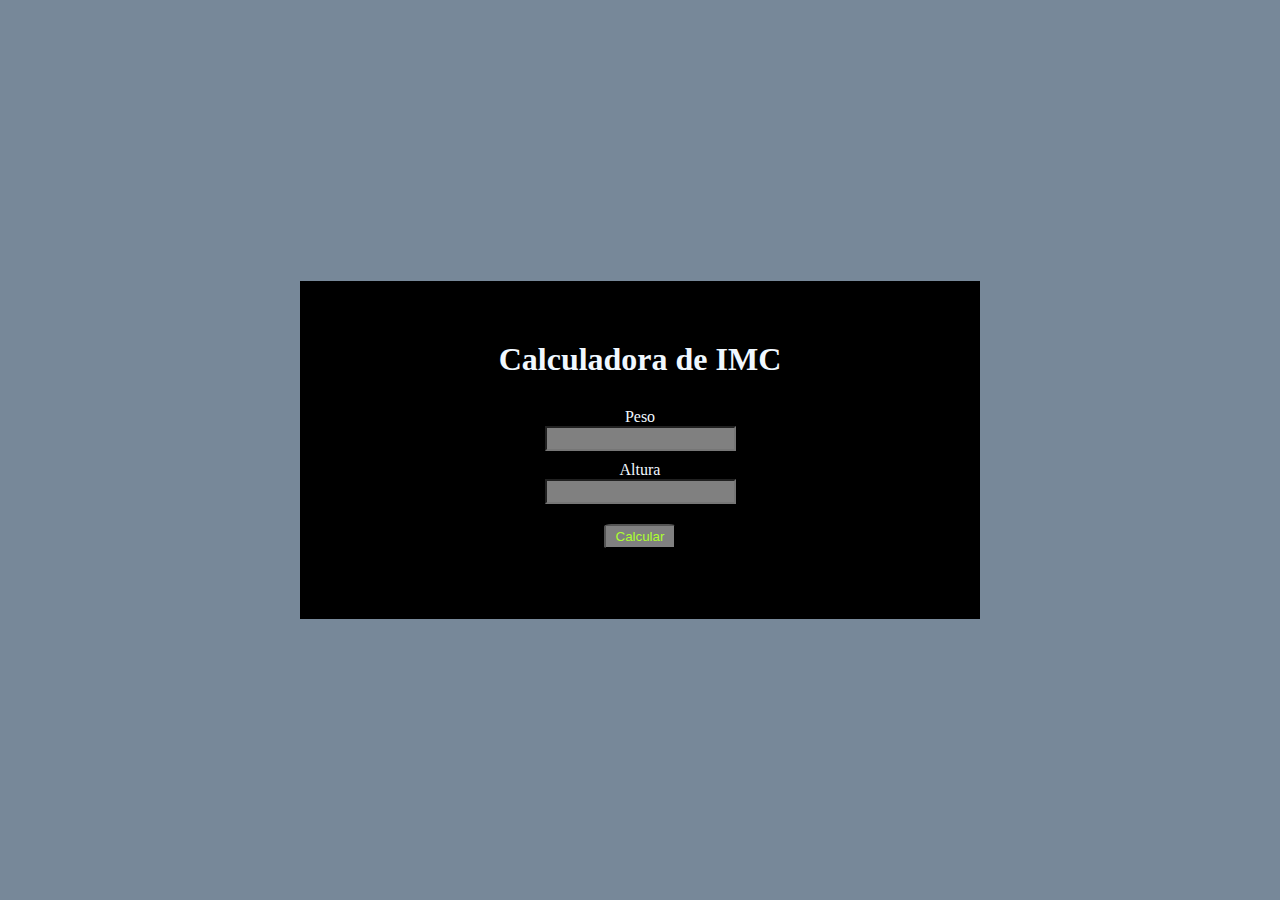
<file: Projeto01/index.html>
<!DOCTYPE html>
<html lang="en">
<head>
    <meta charset="UTF-8">
    <meta http-equiv="X-UA-Compatible" content="IE=edge">
    <meta name="viewport" content="width=device-width, initial-scale=1.0">
    <link rel="stylesheet" href="style.css">
    <title>Projeto1</title>
</head>
<body>
    <main>
        <form>
            <h1>Calculadora de IMC</h1>
            <label for="peso">Peso</label>
            <input type="number" id="peso">
            <label for="altura">Altura</label>
            <input type="number" id="altura">
    
            <button id="btn_calcular">Calcular</button>
        </form>
    
        <div id="resultado"></div>
    </main>
</body>

<script src="main.js"></script>

</html>
</file>
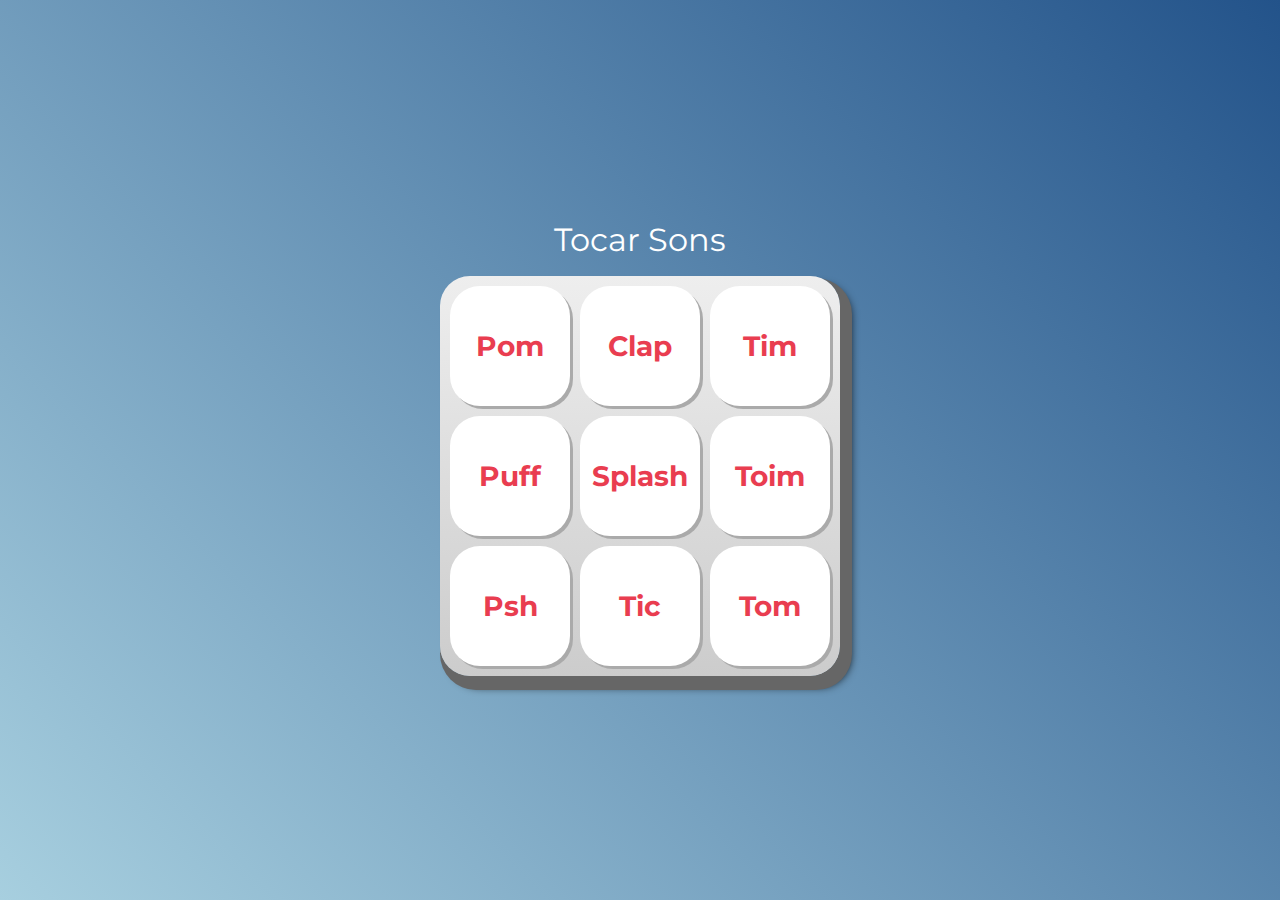
<file: Projeto02_tocarsons/index.html>
<!DOCTYPE html>
<html lang="pt-BR">

<head>
    <meta charset="UTF-8">
    <meta http-equiv="X-UA-Compatible" content="IE=edge">
    <meta name="viewport" content="width=device-width, initial-scale=1.0">

    <title>Tocar Sons</title>

    <link rel="preconnect" href="https://fonts.googleapis.com">
    <link rel="preconnect" href="https://fonts.gstatic.com" crossorigin>
    <link href="https://fonts.googleapis.com/css2?family=Montserrat:wght@500;600&display=swap" rel="stylesheet">

    <link rel="icon" type="image/png" href="images/bateria.png">
    <link rel="stylesheet" href="css/reset.css">
    <link rel="stylesheet" href="css/estilos.css">

</head>

<body>

    <h1>Tocar Sons</h1>

    <section class="teclado">
        <button class="tecla tecla_pom">Pom</button>
        <button class="tecla tecla_clap">Clap</button>
        <button class="tecla tecla_tim">Tim</button>

        <button class="tecla tecla_puff">Puff</button>
        <button class="tecla tecla_splash">Splash</button>
        <button class="tecla tecla_toim">Toim</button>

        <button class="tecla tecla_psh">Psh</button>
        <button class="tecla tecla_tic">Tic</button>
        <button class="tecla tecla_tom">Tom</button>
    </section>

    <audio src="sounds/keyq.wav" id="som_tecla_pom"></audio>
    <audio src="sounds/keyw.wav" id="som_tecla_clap"></audio>
    <audio src="sounds/keye.wav" id="som_tecla_tim"></audio>
    <audio src="sounds/keya.wav" id="som_tecla_puff"></audio>
    <audio src="sounds/keys.wav" id="som_tecla_splash"></audio>
    <audio src="sounds/keyd.wav" id="som_tecla_toim"></audio>
    <audio src="sounds/keyz.wav" id="som_tecla_psh"></audio>
    <audio src="sounds/keyx.wav" id="som_tecla_tic"></audio>
    <audio src="sounds/keyc.wav" id="som_tecla_tom"></audio>

</body>

<script src="main.js"></script>

</html>
</file>
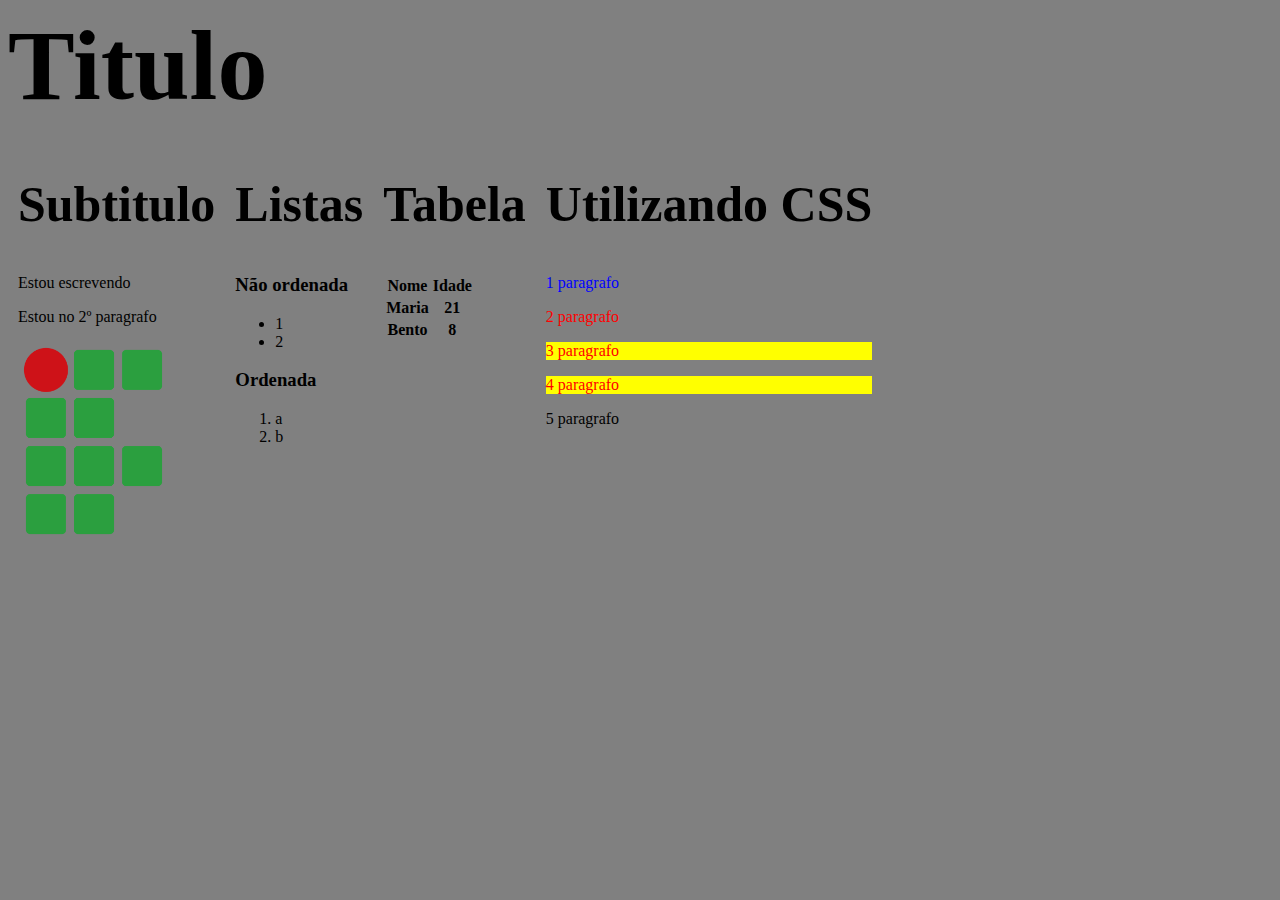
<file: Aula01/aula01.html>
<!DOCTYPE html>
<html lang="pt-br">
<head>
    <meta charset="UTF-8">
    <meta http-equiv="X-UA-Compatible" content="IE=edge">
    <meta name="viewport" content="width=device-width, initial-scale=1.0">
    <link rel="stylesheet" href="style.css">
    <title>Document</title>
</head>
<body>
    <header>
        <h1>Titulo</h1>
    </header>
    
    <div class="main">
        <div class="ex1"> 
            <h2>Subtitulo</h2>
            <p>Estou escrevendo</p>
            <p>Estou no 2º paragrafo</p>
            <a href="https://ifbaiano.edu.br/portal/"><img src="img.png" height="200px"></a>
        </div>
        
        <div class="ex2">
            <h2>Listas</h2>
            <h3>Não ordenada</h3>
            <ul>
                <li>1</li>
                <li>2</li>
            </ul>
        
            <h3>Ordenada</h3>
            <ol>
                <li>a</li>
                <li>b</li>
            </ol>
        </div>
    
        <div class="ex3">
            <h2>Tabela</h2>
            <table>
                <tr>   <th> Nome  </th>       <th> Idade </th>  </tr>
                <tr>   <th> Maria </th>       <th> 21 </th>   </tr>
                <tr>   <th> Bento </th>       <th> 8 </th>    </tr>
            </table>
        </div>
    
        <div class="ex4">
            <h2>Utilizando CSS</h2>
            <p id="blue">1 paragrafo</p>
            <p class="red">2 paragrafo</p>       
            <p class="red fundoamarelo">3 paragrafo</p>
            <p class="red fundoamarelo">4 paragrafo</p>
            <p>5 paragrafo</p>
        </div>    
    </div>
    

</body>
</html>
</file>
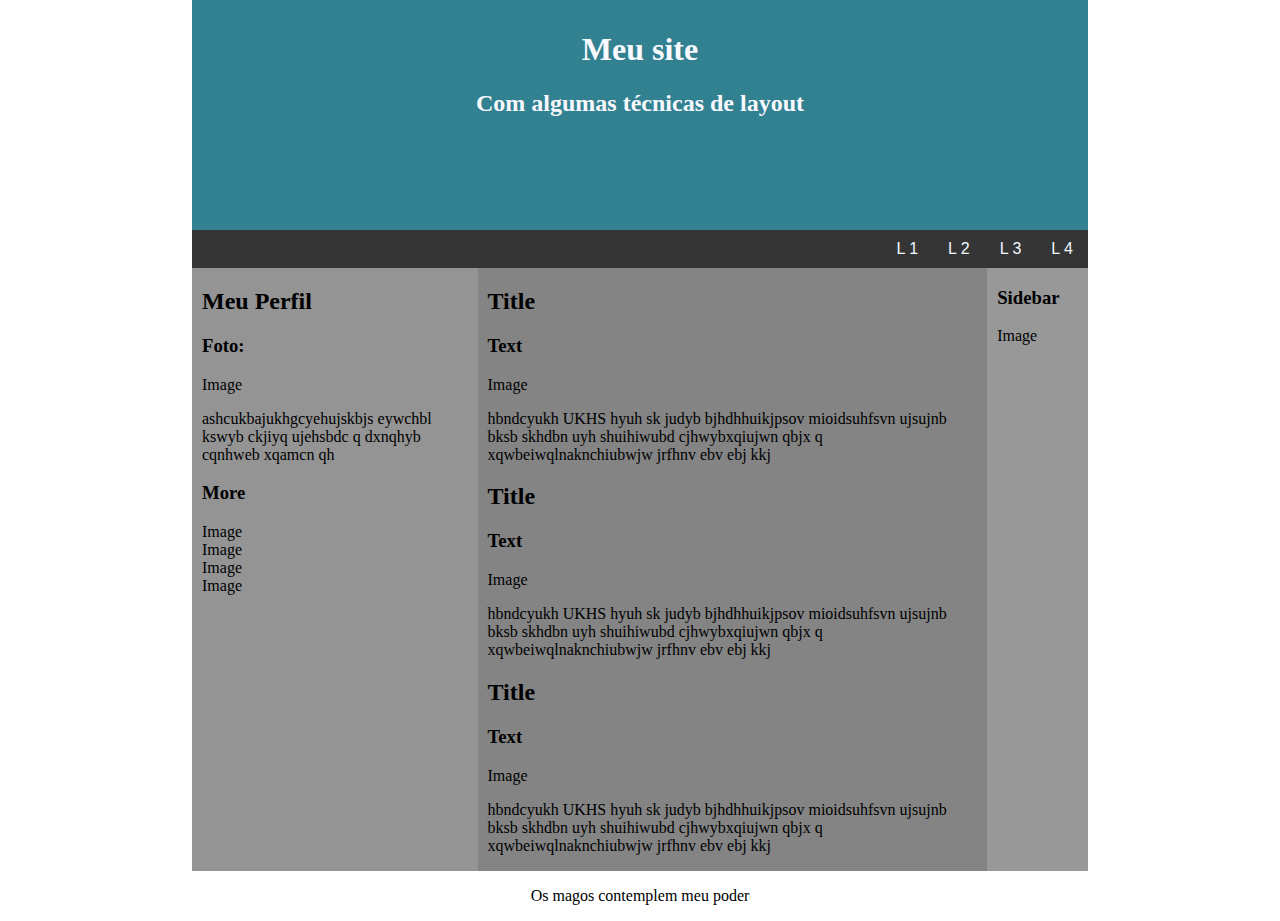
<file: Aula02/aula02.html>
<!DOCTYPE html>
<html lang="pt-BR">
<head>
    <meta charset="UTF-8">
    <meta http-equiv="X-UA-Compatible" content="IE=edge">
    <meta name="viewport" content="width=device-width, initial-scale=1.0">
    <link rel="stylesheet" href="style.css">
    <link rel="stylesheet" href="dinamic_style.css">
    <title>Layout</title>
</head>
<body>
    <header>
        <h1>Meu site</h1>
        <h2>Com algumas técnicas de layout</h2>
    </header>
    
    <nav>
        <a href="#">L 1</a>
        <a href="#">L 2</a>
        <a href="#">L 3</a>
        <a href="#">L 4</a>
    </nav>

    <div id="content-container">
        <article>
            <h2>Meu Perfil</h2>
            <h3>Foto:</h3>
            <div>Image</div>
            <p>ashcukbajukhgcyehujskbjs eywchbl kswyb ckjiyq ujehsbdc q dxnqhyb cqnhweb xqamcn qh</p>
            <h3>More</h3>
            <Div>Image</Div>
            <Div>Image</Div>
            <Div>Image</Div>
            <Div>Image</Div>
        </article>
    
        <section>
            <h2>Title</h2>
            <h3>Text</h3>
            <div>Image</div>
            <p>hbndcyukh UKHS hyuh sk judyb bjhdhhuikjpsov mioidsuhfsvn ujsujnb bksb skhdbn uyh shuihiwubd cjhwybxqiujwn qbjx q xqwbeiwqlnaknchiubwjw jrfhnv ebv ebj kkj</p>
            <h2>Title</h2>
            <h3>Text</h3>
            <div>Image</div>
            <p>hbndcyukh UKHS hyuh sk judyb bjhdhhuikjpsov mioidsuhfsvn ujsujnb bksb skhdbn uyh shuihiwubd cjhwybxqiujwn qbjx q xqwbeiwqlnaknchiubwjw jrfhnv ebv ebj kkj</p>
            <h2>Title</h2>
            <h3>Text</h3>
            <div>Image</div>
            <p>hbndcyukh UKHS hyuh sk judyb bjhdhhuikjpsov mioidsuhfsvn ujsujnb bksb skhdbn uyh shuihiwubd cjhwybxqiujwn qbjx q xqwbeiwqlnaknchiubwjw jrfhnv ebv ebj kkj</p>
        </section>
    
        <aside>
            <h3>Sidebar</h3>
            <div>Image</div>
        </aside>
    </div>

    <footer>
        <p>Os magos contemplem meu poder</p>
    </footer>
    
</body>
</html>
</file>
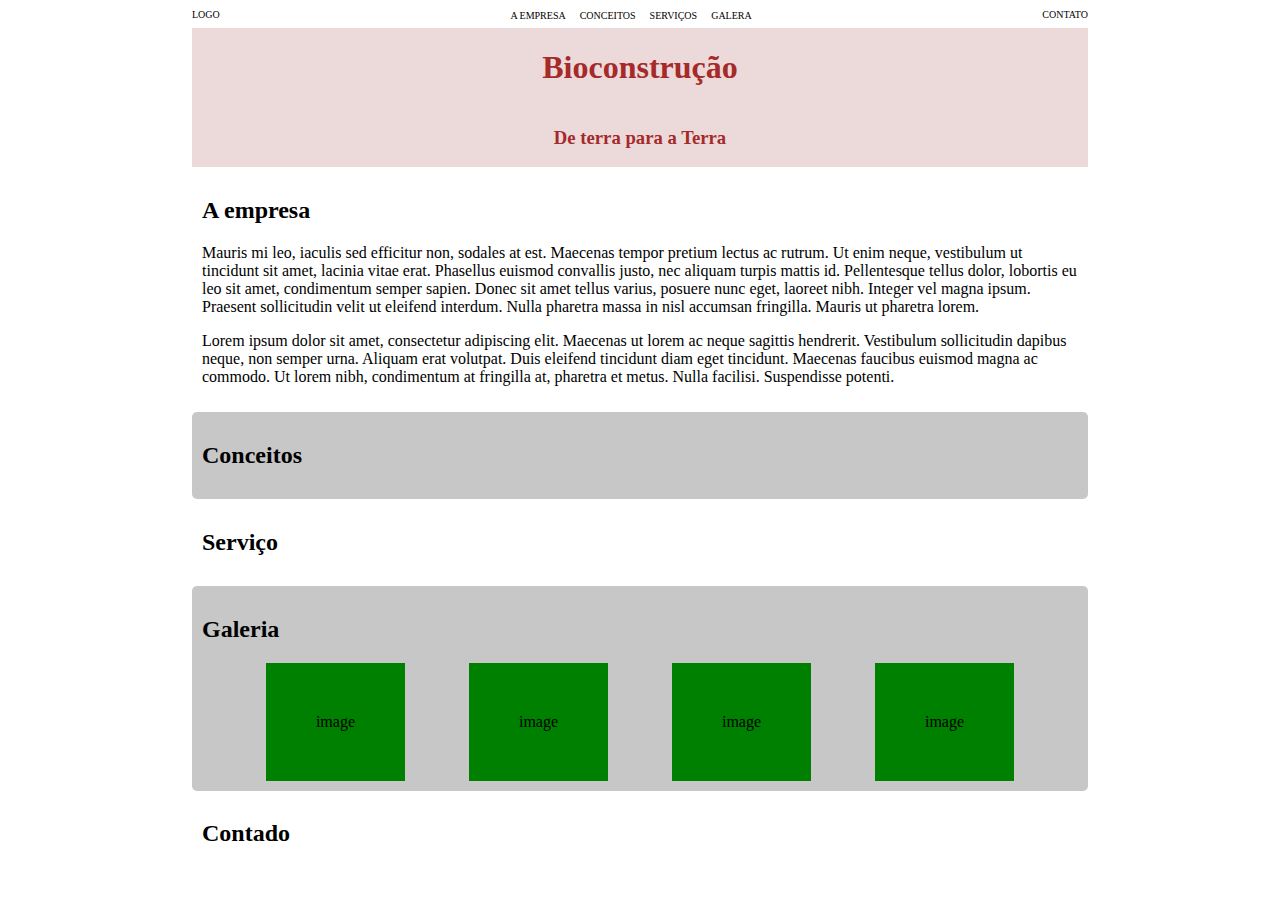
<file: Aula03/aula03.html>
<!DOCTYPE html>
<html lang="pt-BR">
<head>
    <meta charset="UTF-8">
    <meta http-equiv="X-UA-Compatible" content="IE=edge">
    <meta name="viewport" content="width=device-width, initial-scale=1.0">
    <link rel="stylesheet" href="style.css">
    <title>Layout 2</title>
</head>
<body>
    <nav>
        <a href="#" id="link_logo">LOGO</a>
        <div id="central_links">
            <a href="#" id="link_company">A EMPRESA</a>
            <a href="#" id="link_concept">CONCEITOS</a>
            <a href="#" id="link_service">SERVIÇOS</a>
            <a href="#" id="link_gallery">GALERA</a>
        </div>
        <a href="#" id="link_contact">CONTATO</a>
    </nav>

    <header>
        <h1>Bioconstrução</h1>
        <h3>De terra para a Terra</h3>
    </header>

    <section id="company">
        <h2>A empresa</h2>
        <p>Mauris mi leo, iaculis sed efficitur non, sodales at est. Maecenas tempor pretium lectus ac rutrum. Ut enim neque, vestibulum ut tincidunt sit amet, lacinia vitae erat. Phasellus euismod convallis justo, nec aliquam turpis mattis id. Pellentesque tellus dolor, lobortis eu leo sit amet, condimentum semper sapien. Donec sit amet tellus varius, posuere nunc eget, laoreet nibh. Integer vel magna ipsum. Praesent sollicitudin velit ut eleifend interdum. Nulla pharetra massa in nisl accumsan fringilla. Mauris ut pharetra lorem.</p>
        <p>Lorem ipsum dolor sit amet, consectetur adipiscing elit. Maecenas ut lorem ac neque sagittis hendrerit. Vestibulum sollicitudin dapibus neque, non semper urna. Aliquam erat volutpat. Duis eleifend tincidunt diam eget tincidunt. Maecenas faucibus euismod magna ac commodo. Ut lorem nibh, condimentum at fringilla at, pharetra et metus. Nulla facilisi. Suspendisse potenti.</p>    
    </section>
    <section id="concept" class="gray">
        <h2>Conceitos</h2>
    </section>
    <section id="service">
        <h2>Serviço</h2>
    </section>
    <section id="gallery" class="gray">
        <h2>Galeria</h2>
        <div id="images">
            <div class="image">image</div>
            <div class="image">image</div>
            <div class="image">image</div>
            <div class="image">image</div>
        </div>   
    </section>
    <section id="contact">
        <h2>Contado</h2>
    </section>
</body>

<script src="script.js"></script>

</html>
</file>
<file: Projeto01/style.css>
* {
    margin: 0;
    padding: 0;
}

body {
    background-color: lightslategray;
}

main {
    display: flex;
    flex-direction: column;
    justify-content: center;
    align-items: center;
    width: 50%;
    position: absolute;
    top: 50%;
    left: 50%;
    transform: translate(-50%, -50%);
    background-color: black;
    padding: 20px;
}

form {
    display: flex;
    flex-direction: column;
    align-items: center;
    margin-top: 20px;
}

h1, label, button {
    color: aliceblue;
}

h1 {
    margin: 20px;
    text-align: center;
}

label {
    margin-top: 10px;
}

input, #btn_calcular{
    padding: 3px 5px;
    background-color: grey;
    color: greenyellow;
}

input:focus{
    outline-color: greenyellow;
    background-color: lightgray;
    color: black;
}

#btn_calcular {
    margin-top: 20px;
    padding: 3px 10px;
    border-radius: 10%;
    cursor: pointer;
}

#resultado{
    margin-top: 30px;
    width: 200px;
    padding: 10px;
    text-align: center;
}
</file>
<file: Projeto02_tocarsons/css/estilos.css>
:root {
  --cinza: #aaa;
  --vermelha: #e93d50;
  --vermelha-escura: #af303f;
  --branca: #fff;
  --luz: rgb(229, 255, 0);
}

body {
  align-items: center;
  background: linear-gradient(45deg, #a7cfdf 0%,#23538a 100%);
  display: flex;
  justify-content: center;
  flex-direction: column;
  font-family: 'Montserrat', sans-serif;
  min-height: 100vh;
}

h1 {
  color: var(--branca);
  margin-bottom: 20px;
  font-size: 2rem;
}

.teclado {
  background: linear-gradient(to bottom, #eeeeee 0%,#cccccc 100%);
  box-shadow: 6px 8px 0 6px #666, 10px 10px 10px #000;
  border-radius: 30px;
  display: grid;
  gap: 10px;
  grid-template-columns: repeat(3, 1fr);
  padding: 10px;
}

.tecla {
  background-color: var(--branca);
  border-radius: 30px;
  box-shadow: 3px 3px 0 var(--cinza);
  color: var(--vermelha);
  cursor: pointer;
  height: 120px;
  font-size: 1.75em;
  font-weight: bold;
  line-height: 120px;
  text-align: center;
  width: 120px;
}

.tecla.ativa,
.tecla:active {
  background-color: var(--vermelha);
  border: 4px solid  var(--vermelha);
  box-shadow: 3px 3px 0 var(--vermelha-escura) inset;
  color: var(--branca);
  outline: none;
}

.tecla.focus,
.tecla:focus {
  outline: none;
  box-shadow: 1px 1px 10px var(--luz);
}

.tecla.active:focus,
.tecla:active:focus {
  box-shadow: 3px 3px 0 var(--vermelha-escura) inset, 1px 1px 10px var(--luz);
}
</file>
<file: Aula01/style.css>
body{
    background-color: gray;
    align-items: top;
}

.main{
    padding: 0%;
    display: flex;
    align-items: top;
    flex-direction: row;
}

div{
    margin-bottom: 0%;
    padding: 10px;
}
#blue{
    color: blue;
}
.red{
    color: red;
}

.fundoamarelo{
    background-color: yellow;
}

h2{
    font-size: 50px
}
h1{
    font-size: 100px;
    padding-bottom: 0%;
    margin-bottom: 0%;
    margin-top: 0%;
}
</file>
<file: Aula02/style.css>
body{
    width: 70%;
    margin: 0 auto;
}

header{
    color: ghostwhite;
    background-color: rgb(50, 129, 144);
    height: 220px;
    text-align: center;
    padding-top: 10px;
    margin: 0%;
}

nav{
    background-color: rgb(53, 53, 53);
    display: flex;
    justify-content: flex-end;
}

nav a{
    color: aliceblue;
    text-decoration: none;
    padding: 10px 15px ;
    font-family: Verdana, Geneva, Tahoma, sans-serif;
}

nav a:hover{
    background-color: aliceblue;
    color: black;
}

#content-container{
    display: flex;
    flex-direction: row;
    justify-content: space-between;
}

article{
    background-color: rgb(148, 148, 148);
    padding: 0px 10px;
}

section{
    background-color: rgb(132, 132, 132);
    padding: 0px 10px;
}

aside{
    background-color: rgb(152, 152, 152);
    padding: 0px 10px;
    width: 20%;
}

footer{
    display: flex;
    justify-content: center;
}
</file>
<file: Aula02/dinamic_style.css>
@media screen and (max-width: 700px) {
    nav{
        flex-direction: column;
        text-align: center;
        width: 100%;
    }

    nav a{
        width: 100%;
        padding: 10px 0px;
    }

    #content-container{
        flex-direction: column;
        width: 100%;
    }

    aside{
        width: 100%;
        padding: 0%;
    }
}
</file>
<file: Aula03/style.css>
body{
    width: 70%;
    margin: 0 auto;
}

nav{
    display: flex;
    justify-content: space-between;
    align-items: center;
    padding: 5px 0px;
}

nav a{
    color: rgb(0, 0, 0);
    text-decoration: none;
    font-size: x-small;
}

nav a:hover{
    color: brown;
}

#central_links a{
    padding: 0px 5px;
}

header{
    display: flex;
    align-items: center;
    flex-direction: column;
    background-color: rgb(236, 218, 218);
    color: brown;
}

section{
    padding: 10px;
}

.gray{
    background-color: rgb(199, 199, 199);
    border-radius: 5px;
}

#images{
    display: flex;
    flex-direction: row;
    justify-content: space-evenly;
}

.image{
    background-color: green;
    padding: 50px 50px;
}
</file>
